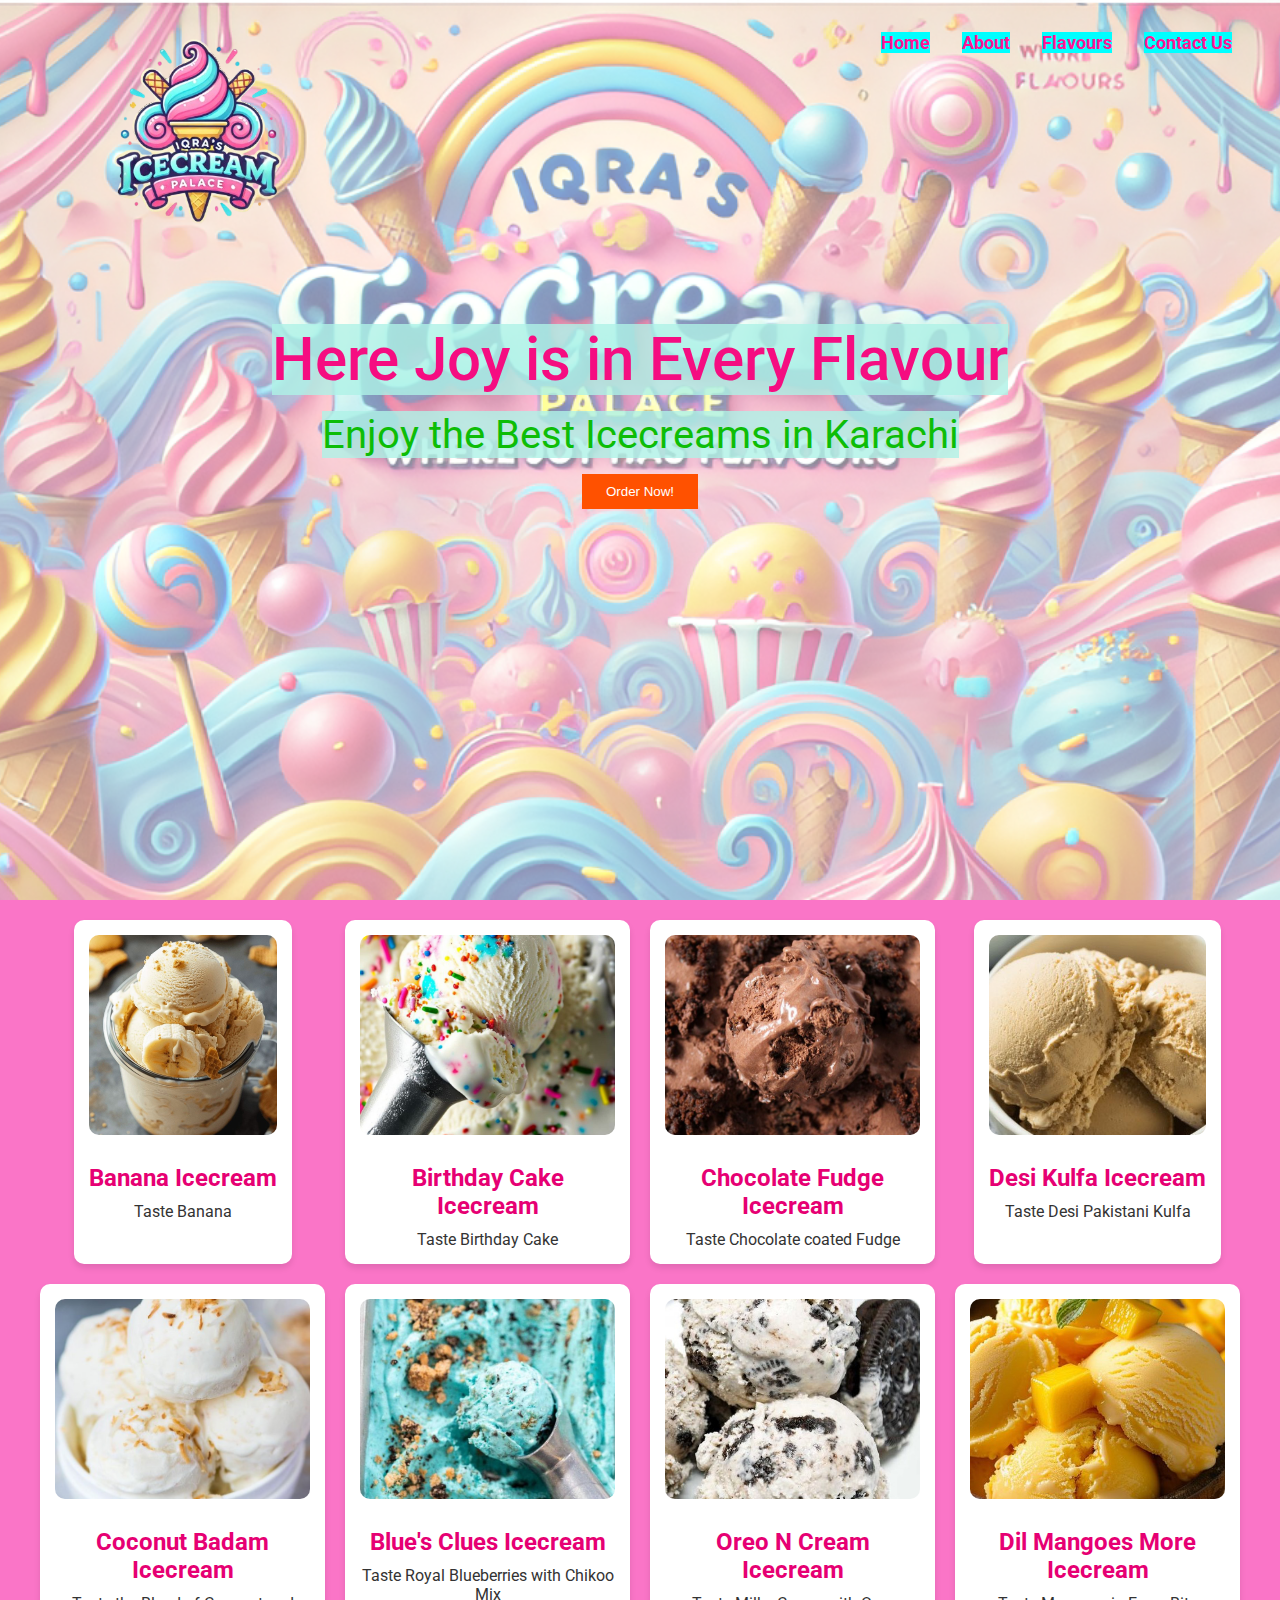
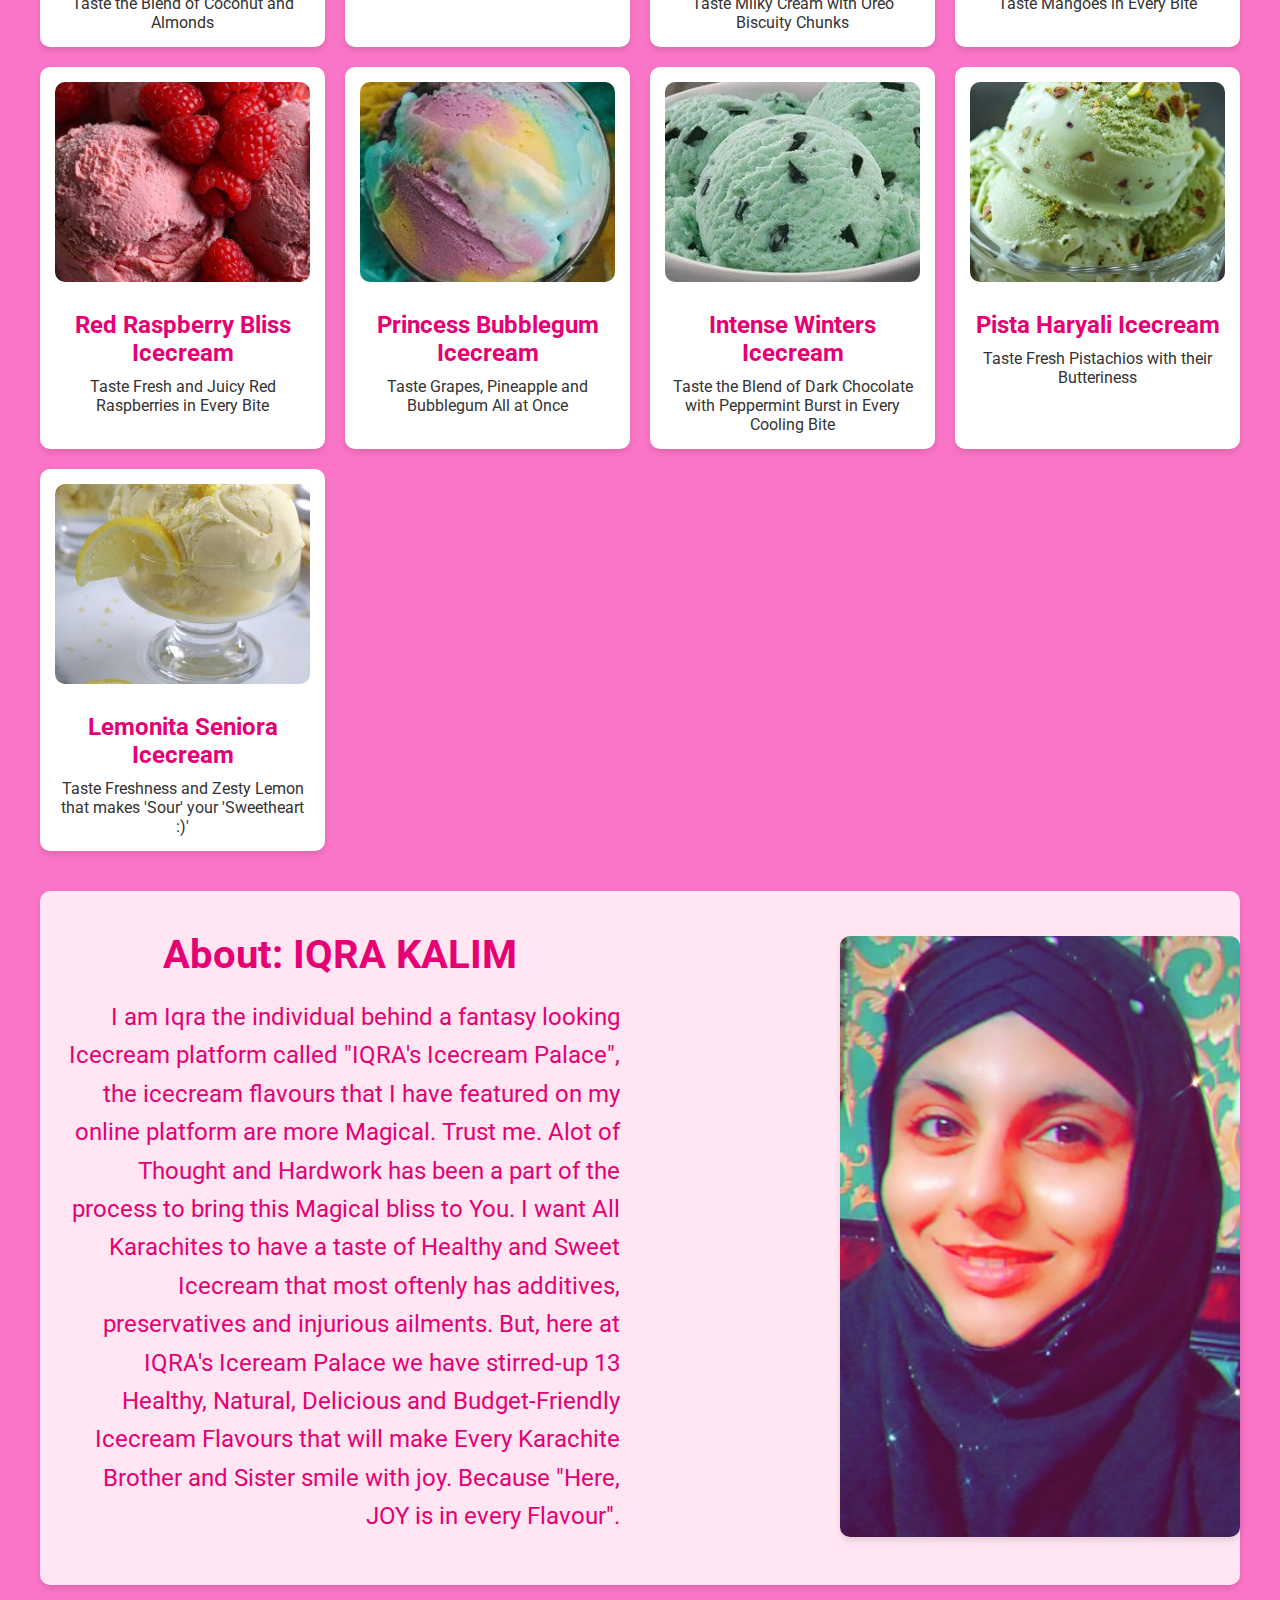
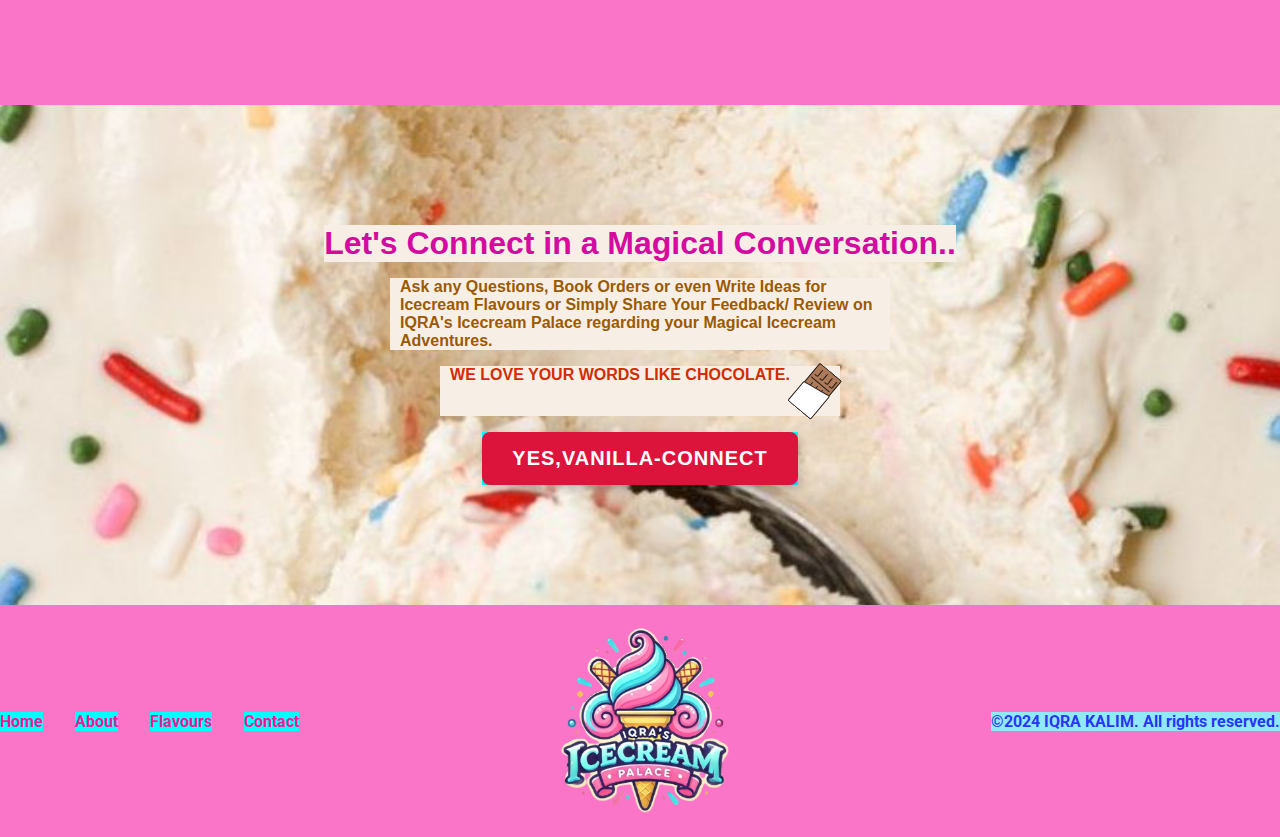
<file: index.html>
<!DOCTYPE html>
<html lang="en">
<head>
    <meta charset="UTF-8">
    <meta name="viewport" content="width=device-width, initial-scale=1.0">
    <title>IQRA's Icecream Palace</title>
    <link rel="stylesheet" href="./styles.css">
</head>
<body>
    <section id="header">
        <div class="overlay"></div>
    <div class="container">
    <nav>
        <div class="logo"></div>
        <ul class="nav-links">
        <li><a href="./index.html">Home</a></li>
        <li><a href="./about.html">About</a></li>
        <li><a href="./flavours.html">Flavours</a></li>
        <li><a href="./contact.html">Contact Us</a></li>
    </ul>
    <div class="menu-btn"><img src="./imgic/men.png" alt=""></div>
    </nav>

    <div class="header-content">  
        <h1>Here Joy is in Every Flavour</h1>
        <p>Enjoy the Best Icecreams in Karachi</p>
        <button class="order-btn">Order Now!</button>
        


    </div>
</div>
</section>

<section id="flavours" class="container">
    <div class="icecream">
<img src="./imgic/1.png" alt="">
<h1>Banana Icecream</h1>
<p>Taste Banana
</p>
</div>

<div class="icecream">
 <img src="./imgic/2.png" alt="">
<h1>Birthday Cake Icecream</h1>
<p>Taste Birthday Cake
</p>
</div>

<div class="icecream">
<img src="./imgic/3.png" alt="">
<h1>Chocolate Fudge Icecream</h1>
<p>Taste Chocolate coated Fudge
</p>
</div>

<div class="icecream">
<img src="./imgic/4.png" alt="">
<h1>Desi Kulfa Icecream</h1>
<p>Taste Desi Pakistani Kulfa
</p>
</div>

<div class="icecream">
<img src="./imgic/5.png" alt="">
<h1>Coconut Badam Icecream</h1>
<p>Taste the Blend of Coconut and Almonds
</p>
</div>

<div class="icecream">
<img src="./imgic/6.png" alt="">
<h1>Blue's Clues Icecream</h1>
<p>Taste Royal Blueberries with Chikoo Mix 
</p>
</div>

<div class="icecream">
<img src="./imgic/7.png" alt="">
<h1>Oreo N Cream Icecream</h1>
<p>Taste Milky Cream with Oreo Biscuity Chunks
</p>
</div>

<div class="icecream">
<img src="./imgic/8.png" alt="">
<h1>Dil Mangoes More Icecream</h1>
<p>Taste Mangoes in Every Bite
</p>
</div>

<div class="icecream">       
<img src="./imgic/9.png" alt="">
<h1>Red Raspberry Bliss Icecream</h1>
<p>Taste Fresh and Juicy Red Raspberries in Every Bite
</p>
</div>
                                                                 
<div class="icecream">
<img src="./imgic/10.png" alt="">
<h1>Princess Bubblegum Icecream</h1>
<p>Taste Grapes, Pineapple and Bubblegum All at Once 
</p>
                                                                          
</div>
<div class="icecream">
<img src="./imgic/11.png" alt="">
<h1>Intense Winters Icecream</h1>
<p>Taste the Blend of Dark Chocolate with Peppermint Burst in Every Cooling Bite
</p>
</div>
                                                                                    
<div class="icecream">
<img src="./imgic/12.png" alt="">                                                                                        <h1>Pista Haryali Icecream</h1>
<p>Taste Fresh Pistachios with their Butteriness 
</p>
</div>

<div class="icecream">
<img src="./imgic/13.png" alt="">
<h1>Lemonita Seniora Icecream</h1>
<p>Taste Freshness and Zesty Lemon that makes 'Sour' your 'Sweetheart :)'
</p>
</div>
</section>

<section id="about" class="container">
    <div class="about-content">
        <h1>About: IQRA KALIM</h1>
        <p>
        I am Iqra the individual behind a fantasy looking Icecream platform called "IQRA's Icecream Palace", the icecream flavours that I  have featured on my online platform are more Magical. Trust me. Alot of Thought and Hardwork has been a part of the process to bring this Magical bliss to You. I want All Karachites to have a taste of Healthy and Sweet Icecream that most oftenly has additives, preservatives and injurious ailments. But, here at IQRA's Iceream Palace we have stirred-up 13 Healthy, Natural, Delicious and Budget-Friendly Icecream Flavours that will make Every Karachite Brother and Sister smile with joy. Because "Here, JOY is in every Flavour".   
        </p>
        </div>
        <div class="about-img">
            <img src="./imgic/iqra.jpg" alt="">
        </div>
</section>

<section id="lets-connect">
 <div class="lets-connect-content">
    <h1>Let's Connect in a Magical Conversation..</h1>
    <p class="p1">Ask any Questions, Book Orders or even Write Ideas for Icecream Flavours or Simply Share Your Feedback/ Review on IQRA's Icecream Palace regarding your Magical Icecream Adventures. </p>
<p class="p2">WE LOVE YOUR WORDS LIKE CHOCOLATE.
     <span class="choc"></span>
</p>
<a href="contact.html"> 
<button class="berry-btn">YES,VANILLA-CONNECT</button>
</a>
 </div>
</section>

<footer>
    <ul class="footerlinks">
        <li><a href="./index.html">Home</a></li>
        <li><a href="./about.html">About</a></li>
        <li><a href="./flavours.html">Flavours</a></li>
        <li><a href="./contact.html">Contact</a></li>
    </ul>
    <h1 class="logo"></h1>
    <p class="tm">©2024 IQRA KALIM. All rights reserved.</p>
</footer>

<script >
const menuBtn = document.querySelector('.menu-btn')
const navLinks = document.querySelector('.nav-links')

menuBtn.addEventListener('click', function() {
navLinks.classList.toggle("active");
});
</script>
</body>
</html>
</file>
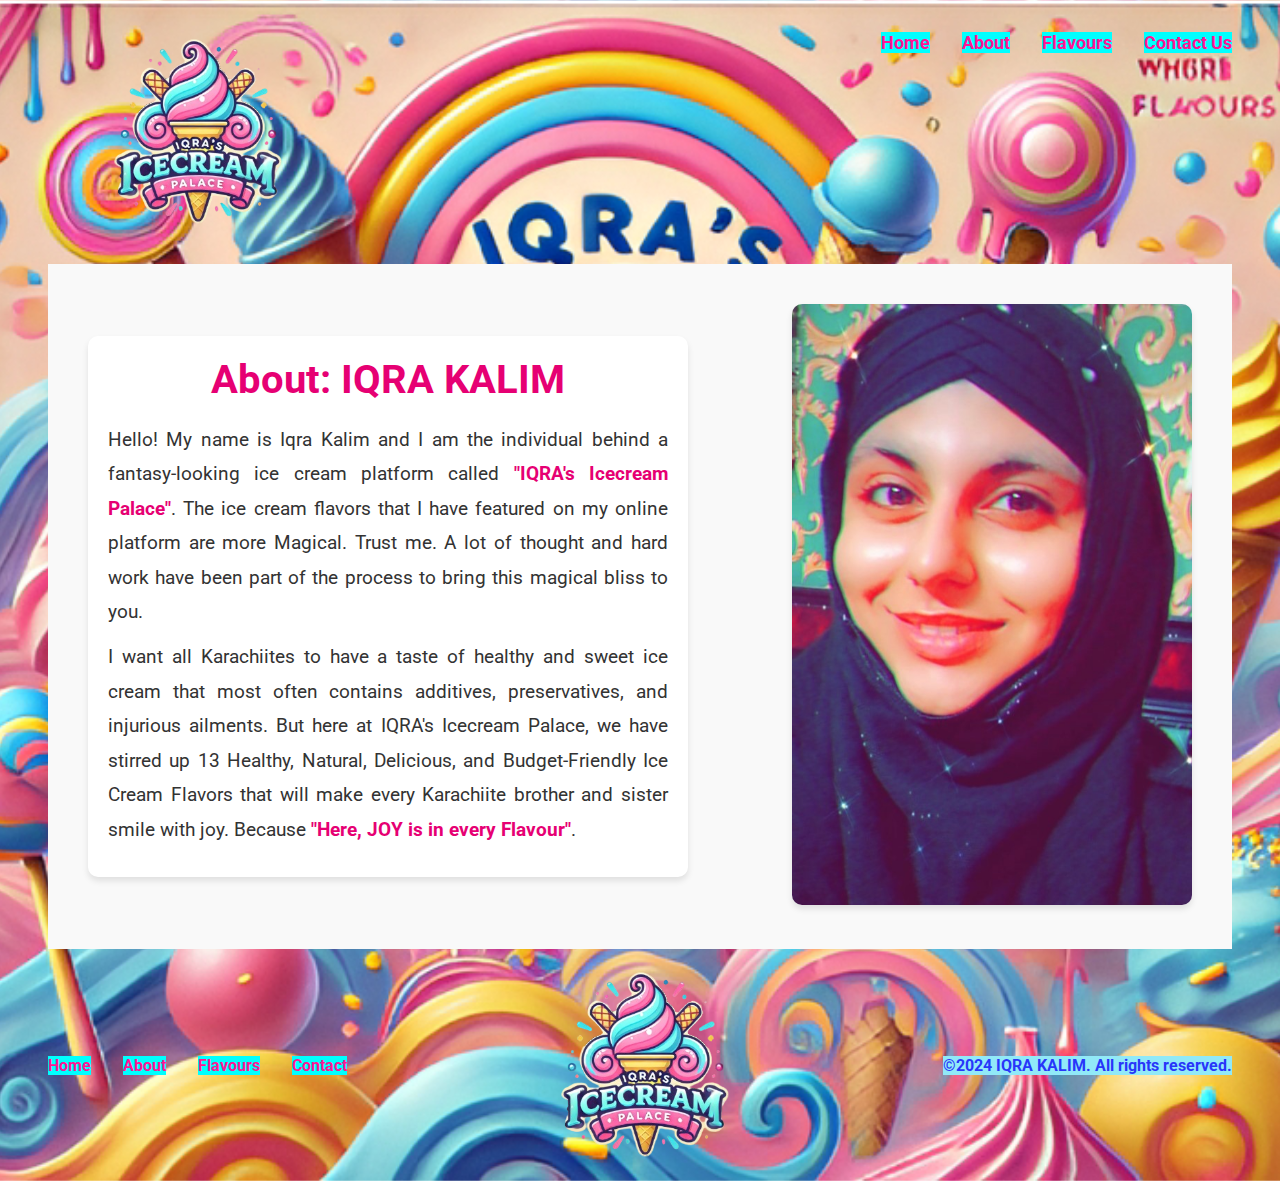
<file: about.html>
<!DOCTYPE html>
<html lang="en">
<head>
    <meta charset="UTF-8" />
    <meta name="viewport" content="width=device-width, initial-scale=1.0" />
    <title>IQRA's Icecream Palace</title>
    <link rel="stylesheet" href="./styles.css" />
</head>
<body>
    <section id="contact-header">
        <div class="ab1-oly"></div>
        <div class="container">
    <nav>
        <div class="logo"></div>
        <ul class="nav-links">
        <li><a href="./index.html">Home</a></li>
        <li><a href="./about.html">About</a></li>
        <li><a href="./flavours.html">Flavours</a></li>
        <li><a href="./contact.html">Contact Us</a></li>
    </ul>
    <div class="menu-btn"><img src="./imgic/men.png" alt=""></div>
    </nav>


    <section class="ab1">
        <div class="ab-te2">
            <h2>About: IQRA KALIM</h2>
            <p>
                Hello! My name is Iqra Kalim and I am the individual behind a fantasy-looking ice cream platform called 
                <strong>"IQRA's Icecream Palace"</strong>. The ice cream flavors that I have featured on my 
                online platform are more Magical. Trust me. A lot of thought and hard work 
                have been part of the process to bring this magical bliss to you.
            </p>
            <p>
                I want all Karachiites to have a taste of healthy and sweet ice cream that most often 
                contains additives, preservatives, and injurious ailments. But here at IQRA's Icecream 
                Palace, we have stirred up 13 Healthy, Natural, Delicious, and Budget-Friendly 
                Ice Cream Flavors that will make every Karachiite brother and sister smile with joy. 
                Because <strong>"Here, JOY is in every Flavour"</strong>.
            </p>
        </div>
        <div class="ab-im3">
            <img src="./imgic/iqra.jpg" alt="">
        </div>
    </section>

</body>
</html>


<footer>
    <ul class="footerlinks">
        <li><a href="./index.html">Home</a></li>
        <li><a href="./about.html">About</a></li>
        <li><a href="./flavours.html">Flavours</a></li>
        <li><a href="./contact.html">Contact</a></li>
    </ul>
    <h1 class="logo"></h1>
    <p class="tm">©2024 IQRA KALIM. All rights reserved.</p>
</footer>

<script >
const menuBtn = document.querySelector('.menu-btn')
const navLinks = document.querySelector('.nav-links')

menuBtn.addEventListener('click', function() {
navLinks.classList.toggle("active");
});
</script>
</body>
</html>
</file>
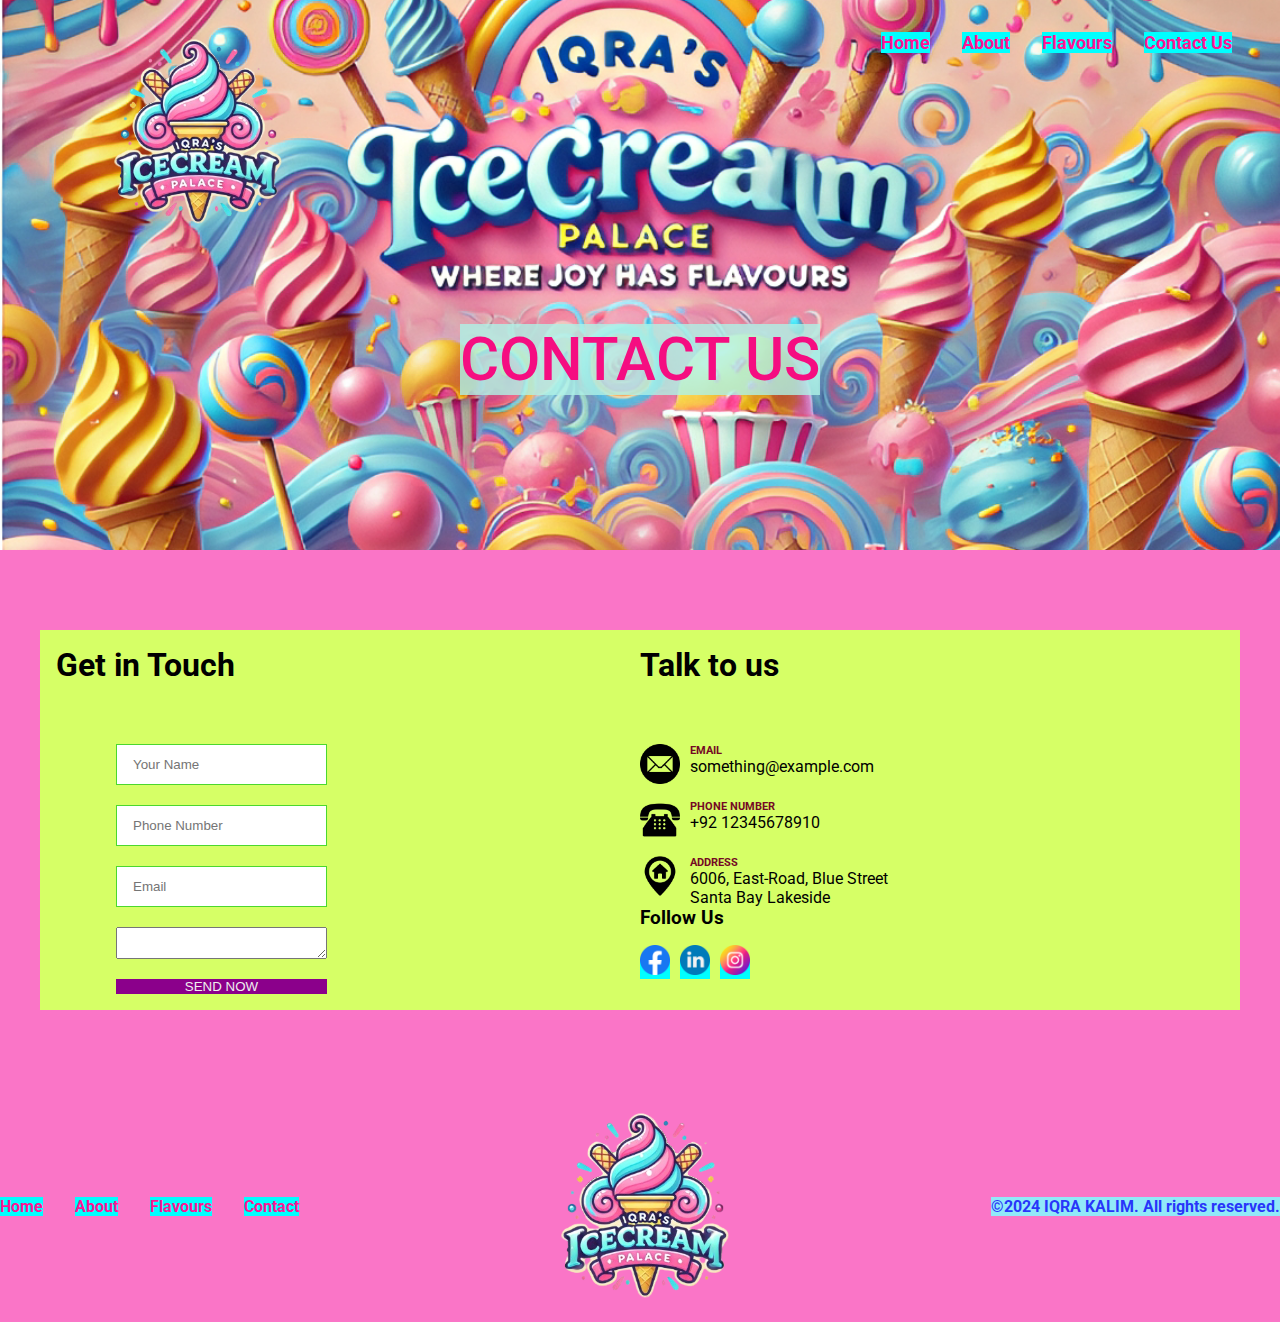
<file: contact.html>
<!DOCTYPE html>
<html lang="en">
<head>
    <meta charset="UTF-8" />
    <meta name="viewport" content="width=device-width, initial-scale=1.0" />
    <title>IQRA's Icecream Palace</title>
    <link rel="stylesheet" href="./styles.css" />
</head>
<body>
    <section id="contact-header">
        <div class="container">
    <nav>
        <div class="logo"></div>
        <ul class="nav-links">
        <li><a href="./index.html">Home</a></li>
        <li><a href="./about.html">About</a></li>
        <li><a href="./flavours.html">Flavours</a></li>
        <li><a href="./contact.html">Contact Us</a></li>
    </ul>
    <div class="menu-btn"><img src="./imgic/men.png" alt=""></div>
    </nav>

    <div class="header-content">  
        <h1>CONTACT US</h1>
        </div>
</div>
</section>


<section id="contact-us" class="container">
<form action="#">
    <h1>Get in Touch</h1>

<div class="inputsWrapper">
<input type="text" placeholder="Your Name">
<input type="number" placeholder="Phone Number">
<input type="email" placeholder="Email">
<textarea name="Message" id=""></textarea>
<button class="primary-btn">SEND NOW</button>
</div>
</form>


<div class="address">
    <h1>Talk to us</h1>

    <div class="detailsWrapper">
<div class="detail">
    <img src="./imgic/email.png" alt="">
   <div class="text">
    <h6>EMAIL</h6>
    <p>something@example.com</p>
   </div>
</div>


<div class="detail">
    <img src="./imgic/old-typical-phone.png" alt="">
   <div class="text">
    <h6>PHONE NUMBER</h6>
    <p>+92 12345678910</p>
   </div>
</div>


<div class="detail">
    <img src="./imgic/home.png" alt="">
   <div class="text">
    <h6>ADDRESS</h6>
    <p>6006, East-Road, Blue Street <br />
      Santa Bay Lakeside
    </p>
   </div>
</div>


</div>
<div class="followUs">
<h3>Follow Us</h3>
<ul class="socialLinks">
    <li>
    <a href="https://www.facebook.com"> <img src="./imgic/facebook.png" alt=""></a>
    </li>
    <li>
  <a href="https://www.linkedin.com"> <img src="./imgic/linkedin.png" alt=""></a>
   </li>
    <li> 
<a href="https://www.instagram.com"> <img src="./imgic/instagram.png" alt=""></a>
</li>
</ul>
</div>
</div>
</section>


<footer>
    <ul class="footerlinks">
        <li><a href="./index.html">Home</a></li>
        <li><a href="./about.html">About</a></li>
        <li><a href="./flavours.html">Flavours</a></li>
        <li><a href="./contact.html">Contact</a></li>
    </ul>
    <h1 class="logo"></h1>
    <p class="tm">©2024 IQRA KALIM. All rights reserved.</p>
</footer>

<script >
const menuBtn = document.querySelector('.menu-btn')
const navLinks = document.querySelector('.nav-links')

menuBtn.addEventListener('click', function() {
navLinks.classList.toggle("active");
});
</script>
</body>
</html>
</file>
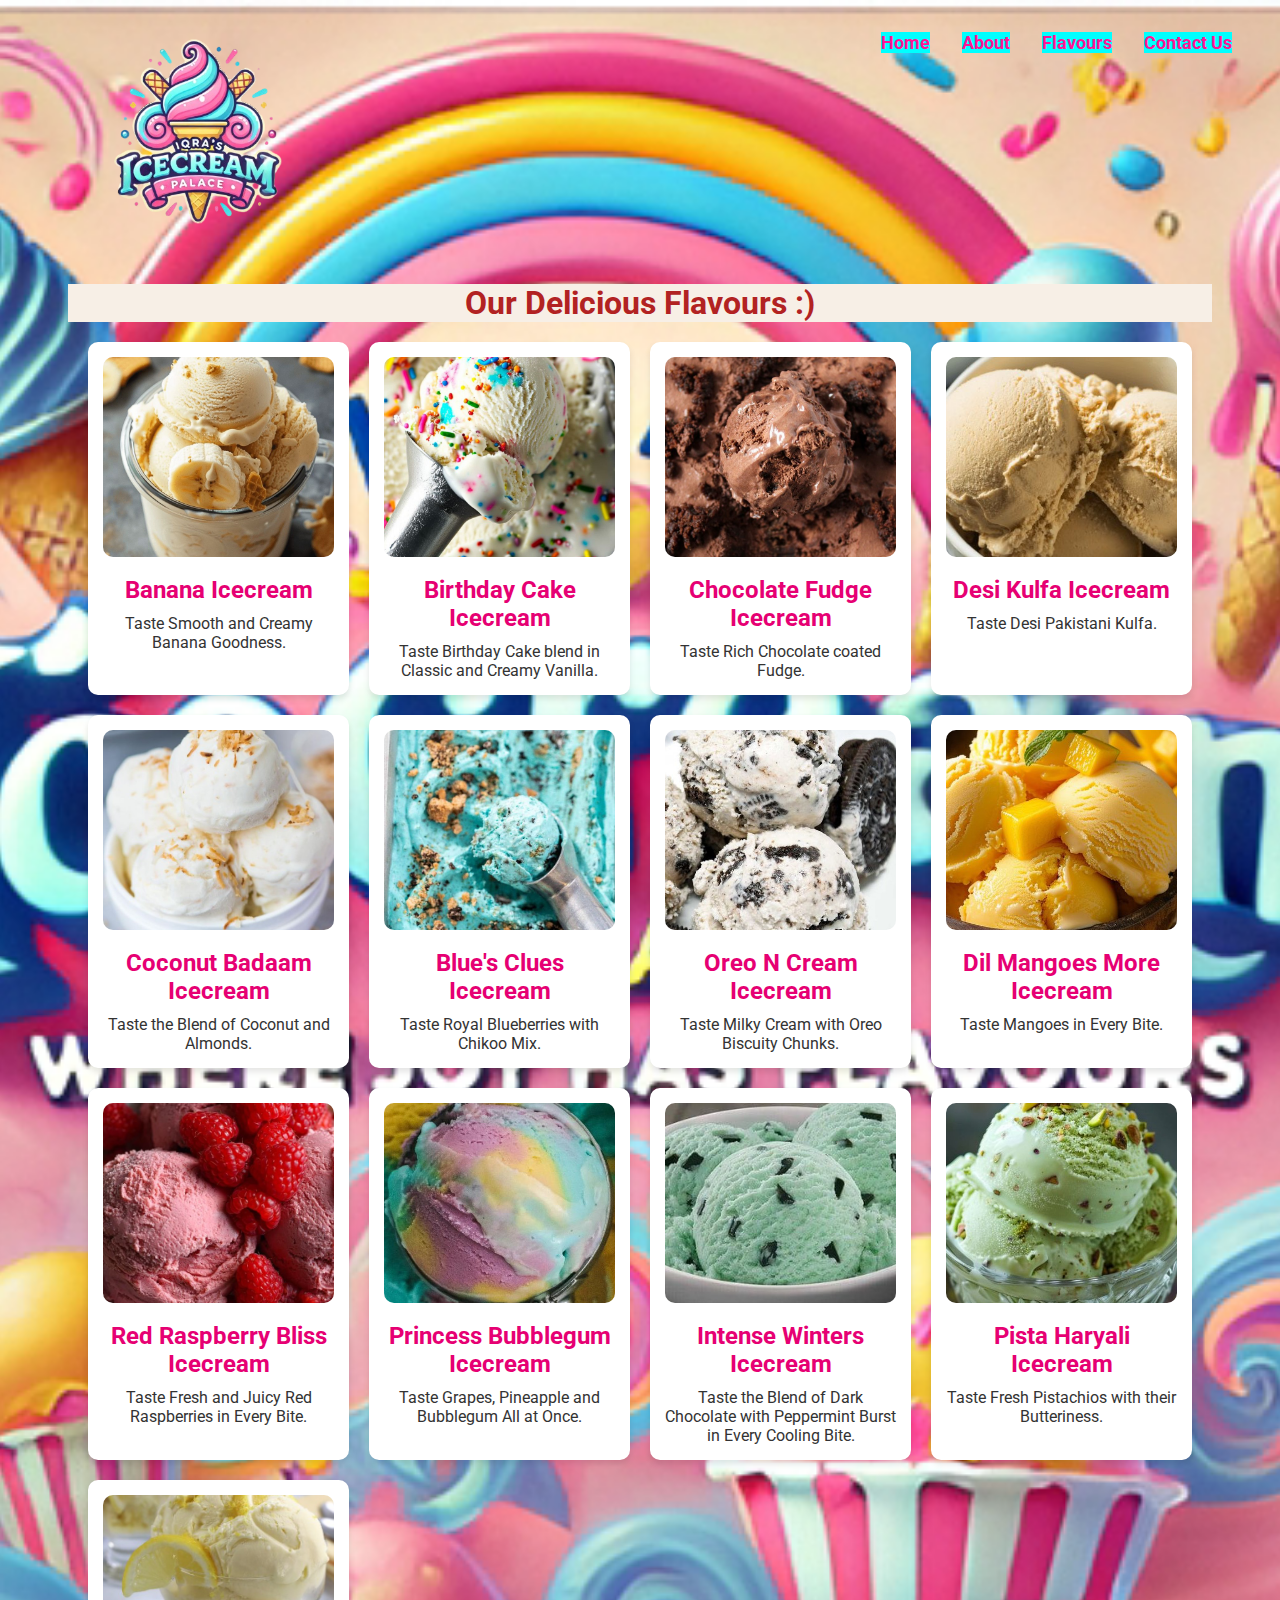
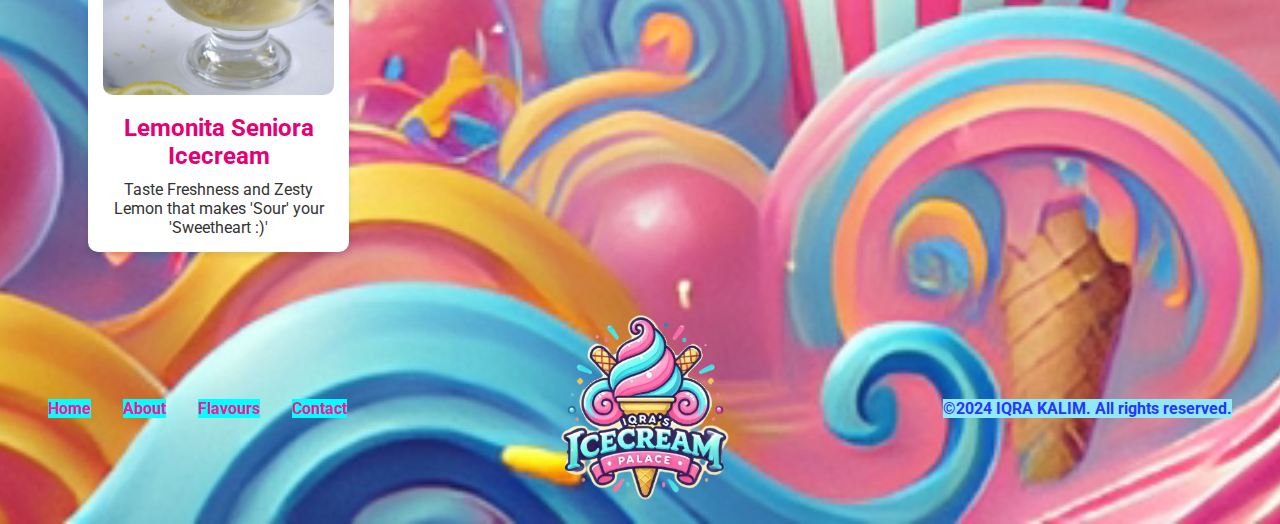
<file: flavours.html>
<!DOCTYPE html>
<html lang="en">
<head>
    <meta charset="UTF-8" />
    <meta name="viewport" content="width=device-width, initial-scale=1.0" />
    <title>IQRA's Icecream Palace</title>
    <link rel="stylesheet" href="./styles.css" />
</head>
<body>
    <section id="contact-header">
        <div class="ab1-oly"></div>
        <div class="container">
    <nav>
        <div class="logo"></div>
        <ul class="nav-links">
        <li><a href="./index.html">Home</a></li>
        <li><a href="./about.html">About</a></li>
        <li><a href="./flavours.html">Flavours</a></li>
        <li><a href="./contact.html">Contact Us</a></li>
    </ul>
    <div class="menu-btn"><img src="./imgic/men.png" alt=""></div>
    </nav>
    <div class="flv-cont">
        <h1>Our Delicious Flavours :)</h1>
        <div class="flavours-grid">
            <div class="flavour">
                <img src="./imgic/1.png" alt="">
                <h2>Banana Icecream</h2>
                <p> Taste Smooth and Creamy Banana Goodness.</p>
            </div>
            <div class="flavour">
                <img src="./imgic/2.png" alt="">
                <h2>Birthday Cake Icecream</h2>
                <p>Taste Birthday Cake blend in Classic and Creamy Vanilla.</p>
            </div>
            <div class="flavour">
                <img src="./imgic/3.png" alt="">
                <h2>Chocolate Fudge Icecream</h2>
                <p>Taste Rich Chocolate coated Fudge.</p>
            </div>
            <div class="flavour">
                <img src="./imgic/4.png" alt="">
                <h2>Desi Kulfa Icecream</h2>
                <p>Taste Desi Pakistani Kulfa.</p>
            </div>
            <div class="flavour">
                <img src="./imgic/5.png" alt="">
                <h2>Coconut Badaam Icecream</h2>
                <p>Taste the Blend of Coconut and Almonds.</p>
            </div>
            <div class="flavour">
                <img src="./imgic/6.png" alt="">
                <h2>Blue's Clues Icecream</h2>
                <p>Taste Royal Blueberries with Chikoo Mix.</p>
            </div>
            <div class="flavour">
                <img src="./imgic/7.png" alt="">
                <h2>Oreo N Cream Icecream</h2>
                <p>Taste Milky Cream with Oreo Biscuity Chunks.</p>
            </div>
            <div class="flavour">
                <img src="./imgic/8.png" alt="">
                <h2>Dil Mangoes More Icecream</h2>
                <p>Taste Mangoes in Every Bite.</p>
            </div>
            <div class="flavour">
                <img src="./imgic/9.png" alt="">
                <h2>Red Raspberry Bliss Icecream</h2>
                <p>Taste Fresh and Juicy Red Raspberries in Every Bite.</p>
            </div>
            <div class="flavour">
                <img src="./imgic/10.png" alt="">
                <h2>Princess Bubblegum Icecream</h2>
                <p>Taste Grapes, Pineapple and Bubblegum All at Once.</p>
            </div>
            <div class="flavour">
                <img src="./imgic/11.png" alt="">
                <h2>Intense Winters Icecream</h2>
                <p>Taste the Blend of Dark Chocolate with Peppermint Burst in Every Cooling Bite.</p>
            </div>
            <div class="flavour">
                <img src="./imgic/12.png" alt="">
                <h2>Pista Haryali Icecream</h2>
                <p>Taste Fresh Pistachios with their Butteriness.</p>
            </div>
            <div class="flavour">
                <img src="./imgic/13.png" alt="">
                <h2>Lemonita Seniora Icecream</h2>
                <p>Taste Freshness and Zesty Lemon that makes 'Sour' your 'Sweetheart :)'</p>
            </div>
        </div>
    </div>

    <footer>
    <ul class="footerlinks">
    <li><a href="./index.html">Home</a></li>
    <li><a href="./about.html">About</a></li>
    <li><a href="./flavours.html">Flavours</a></li>
    <li><a href="./contact.html">Contact</a></li>
    </ul>
    <h1 class="logo"></h1>
    <p class="tm">©2024 IQRA KALIM. All rights reserved.</p>
    </footer>
    
    <script >
    const menuBtn = document.querySelector('.menu-btn')
    const navLinks = document.querySelector('.nav-links')
    
    menuBtn.addEventListener('click', function() {
    navLinks.classList.toggle("active");
    });
    </script>
    </body>
    </html>
</file>
<file: styles.css>
@import url("https://fonts.googleapis.com/css?family=Roboto:400,700&display=swap");
:root{
    --primary-light: #ff5100;
    --primary-dark: rgb(13, 189, 7);
    --black: #000000;
    --white: #efefef;
}

* {
    margin:0;
    padding: 0;
    box-sizing: border-box;
}

body {
    font-family: 'Roboto', sans-serif;
    background-color: hsl(323, 93%, 72%); 
    overflow-x: hidden;
}

a{
    text-decoration: none;
    color: deeppink;
    background-color:cyan;
    font-weight: bold;
}

#header {
    position: relative;
    width: 100vw;
    min-height: 100vh;
    background-image: url('./imgic/banner.png');
    background-position: center;
    background-size: cover;
}
.overlay {
    position: absolute;
    top: 0;
    left: 0;
    width: 100%;
    height: 100%;
    background: rgba(255, 255, 255, 0.5); /* Light overlay */
}

.container{
max-width: 1200px;
margin: auto;
position: relative;
z-index: 2;
padding: 0 8px;
}
nav{
display: flex;
justify-content: space-between;
padding: 32px 0;
}

nav ul {
display: flex;
list-style: none;
gap: 32px;
font-size: 18px;
}

.logo{
width: 300px; 
height: 200px; 
background-image: url('imgic/logo.png'); 
background-size: contain; 
background-repeat: no-repeat; 
background-position: center; 
}


.header-content {
display: flex;
flex-direction: column;
justify-content: center;
align-items: center;
gap: 16px;
margin-top: 60px;
}

.header-content h1 {
font-size: 60px;
color: rgb(245, 13, 129);
background-color: rgba(175, 241, 230, 0.808);
font-weight: 500;
}

.header-content p{
font-size: 40px;
color: var(--primary-dark);
background-color: rgba(175, 241, 230, 0.808);
}


.order-btn {
padding: 10px 24px;
background-color:var(--primary-light);
color: white;
border: none;
cursor: pointer;
transition: all 0.3s ease;
}

.order-btn:hover {
background-color: var(--primary-dark);
}

.menu-btn {
position: absolute;
right: 16px;
top: 16px;
background: var(--primary-light);
padding: 8px 12px;
border-radius: 4px;
display: flex;
align-items: center;
justify-content: center;
display: none;
}

#services {
display: flex;
margin-top: 120px;
gap: 16px; /*or 30px*/
justify-content: center;
flex-wrap: wrap;
}
.service {
width: 300px;
}
.service p {
    color: blue;
}
.service img {
max-width: 100%;
}

#about {
display: flex;
align-items: center;
justify-content: space-between;
flex-wrap: wrap;
gap: 20px;
padding: 40px 0;
background-color:  #ffe6f2;
box-shadow: 0 4px 6px rgba(0, 0, 0, 0.1);
border-radius: 10px;
margin: 20px auto;
}

.about-content {
flex: 1;
max-width: 600px;
text-align: justify;
}

.about-content h1 {
font-size: 2.5em;
color: #e60073;
margin-bottom: 20px;
text-align: center;
}

.about-content p {
font-size: 1.5em;
color: #e60073;
line-height: 1.6;
margin: 10px 20px;
text-align:right;

}

.about-img {
    flex: 1;
    max-width: 400px;
}

.about-img img {
    width: 100%;
    border-radius: 10px;
    box-shadow: 0 4px 6px rgba(0, 0, 0, 0.1);
}


.p1 {
    color: rgb(156, 90, 2);
background-color:rgb(247, 239, 230);
padding-left: 10px;
    font-family:'Lucida Sans', 'Lucida Sans Regular', 'Lucida Grande', 'Lucida Sans Unicode', Geneva, Verdana, sans-serif;
    font-weight: bold;
}
.p2 {
    color: rgb(209, 44, 3);
    background-color:rgb(247, 239, 230);
    font-family:'Lucida Sans', 'Lucida Sans Regular', 'Lucida Grande', 'Lucida Sans Unicode', Geneva, Verdana, sans-serif;
    font-weight: bold;
    display: flex;
    padding-left: 10px;
    }
    
.choc {
    background: url('./imgic/chocolate-bar-svgrepo-com.svg') no-repeat;
    background-size: 50px; /* Adjust size */
    width: 50px; /* Adjust width */
    height: 50px; /* Adjust height */
    transform: rotate(-50deg);
}
.berry-btn {
background-color: crimson;
color: white;
display: inline-block;  /* Ensures the button behaves properly */
font-size: 20px;  /* Increase text size */
font-weight: bold;  /* Make text bold */
padding: 15px 30px;  /* Increase padding for a bigger button */
border: none;  /* Removes any default border */
border-radius: 8px;  /* Rounded corners for a modern look */
text-transform: uppercase;  /* Make text uppercase */
letter-spacing: 1px;  /* Improve readability */
cursor: pointer;  /* Changes cursor to pointer when hovered */
box-shadow: 2px 4px 10px rgba(0, 0, 0, 0.2); /* Soft shadow for better visibility */
transition: all 0.3s ease-in-out;  /* Smooth hover effect */
}

.berry-btn:hover {
background-color:rgb(15, 207, 255);
}

#about img {
max-width: 100%;
}

#lets-connect {
    background-image: url("./imgic/talk.png");
    background-size: cover;
    background-position: center;
    min-height: 500px;
    margin-top: 120px;
}

.lets-connect-content {
display: flex;
align-items: center;
flex-direction: column;
justify-content: center;
height: 500px;
gap: 16px;
padding: 0 16px;
}
.lets-connect-content h1 {
color: rgb(212, 10, 161);
background-color:rgb(247, 239, 230);
font-family:'Lucida Sans', 'Lucida Sans Regular', 'Lucida Grande', 'Lucida Sans Unicode', Geneva, Verdana, sans-serif;
text-align: center;
font-weight: bold;
font-size: xx-large;
}
.lets-connect-content p {
max-width: 500px;
}
footer {
    display: flex;
    justify-content: space-between;
    padding: 16px 0;
    align-items: center;
}
footer ul {
display: flex;
list-style: none;
gap: 32px;
}
footer .logo {
color: lime;
}

/* Contact page */
#contact-header {
min-height: 550px;
background-image: url(./imgic/banner.png); 
background-size: cover;
background-position: center;
}

#contact-us {
display: flex;
justify-content: space-between;
margin: 80px auto;
gap: 60px;
background-color:  hsl(76, 100%, 70%); 
padding: 16px; 
}

.form {
flex-basis: 50%;
}

.inputsWrapper {
display: flex;
flex-direction: column;
gap: 20px;
margin-top: 60px;
margin-left: 60px;
}

.inputsWrapper input {
padding: 12px 16px;
width: 100%;
border: 1px solid rgb(75, 216, 46);
outline: none;
}
.address {
    flex-basis: 50%;
}
.detailsWrapper {
display: flex;
flex-direction: column;
gap: 16px;
margin-top: 60px;
}
.detail {
    display: flex;
    gap: 10px;
}
.detail img {
width: 40px;
height: 40px;
}
.detail h6 {
color:rgb(116, 10, 36)
}
.followUsWrapper {
margin-top: 30px;
margin-left: 30px;
}
.socialLinks {
display: flex;
gap: 16px;
list-style: none;
margin-top: 16px;
}
.primary-btn{
background-color: darkmagenta;
border: none;
cursor: pointer;
transition: all 0.3s ease;
color: #efefef;
}
.primary-btn:hover {
background-color: rgb(127, 163, 231);
}

.ab1 {
    display: flex;
    align-items: center;
    justify-content: space-between;
    flex-wrap: wrap;
    gap: 20px;
    padding: 40px;
    background-color: #f9f9f9;
}

.ab-te2 {
    flex: 1;
    max-width: 600px;
    background-color: #ffffff;
    padding: 20px;
    border-radius: 10px;
    box-shadow: 0 4px 6px rgba(0, 0, 0, 0.1);
    text-align: justify;
}

.ab-te2 h2 {
    font-size: 2.5em;
    color: #e60073;
    margin-bottom: 20px;
    text-align: center;
}

.ab-te2 p {
    font-size: 1.2em;
    color: #333;
    line-height: 1.8;
    margin: 10px 0;
}

.ab-te2 strong {
    color: #e60073;
    font-weight: bold;
}

.ab-im3 {
    flex: 1;
    max-width: 400px;
}

.ab-im3 img {
    width: 100%;
    border-radius: 10px;
    box-shadow: 0 4px 6px rgba(0, 0, 0, 0.1);
}


.flv-cont {
    text-align: center;
    padding: 20px;
}

.flv-cont h1 {
    background-color:rgb(247, 239, 230);
    color: firebrick;
    font-size: xx-large;
}

.flavours-container h1 {
    font-size: 2.5em;
    color: #e60073;
    margin-bottom: 20px;
}

.flavours-grid {
    display: grid;
    grid-template-columns: repeat(auto-fit, minmax(250px, 1fr));
    gap: 20px;
    padding: 20px;
}

.flavour {
    background: white;
    border-radius: 10px;
    box-shadow: 0 4px 6px rgba(0, 0, 0, 0.1);
    padding: 15px;
    text-align: center;
    transition: transform 0.3s ease;
}

.flavour:hover {
    transform: scale(1.05);
}

.flavour img {
    width: 100%;
    border-radius: 10px;
    max-height: 200px;
    object-fit: cover;
    margin-bottom: 15px;
}

.flavour h2 {
    font-size: 1.5em;
    color: #e60073;
    margin-bottom: 10px;
}

.flavour p {
    font-size: 1em;
    color: #333;
}

#flavours {
    display: grid;
    grid-template-columns: repeat(auto-fit, minmax(250px, 1fr));
    gap: 20px;
    justify-items: center;
    padding: 20px 0;
}

.icecream {
    background: white;
    border-radius: 10px;
    box-shadow: 0 4px 6px rgba(0, 0, 0, 0.1);
    padding: 15px;
    text-align: center;
    transition: transform 0.3s ease, box-shadow 0.3s ease;
    max-width: 300px;
}

.icecream:hover {
    transform: scale(1.05);
    box-shadow: 0 6px 10px rgba(0, 0, 0, 0.2);
}

.icecream img {
    width: 100%;
    border-radius: 10px;
    max-height: 200px;
    object-fit: cover;
    margin-bottom: 15px;
}

.icecream h1 {
    font-size: 1.5em;
    color: #e60073;
    margin: 10px 0;
}

.icecream p {
    font-size: 1em;
    color: #333;
    margin: 0;
}
.tm{
background-color:rgb(145, 233, 248);
color: rgb(40, 54, 250);
font-weight: bold;
}

ul.socialLinks {
    list-style-type: none; /* Removes default list bullets */
    padding: 0;
    display: flex; /* To display the icons horizontally */
    gap: 10px; /* Optional: space between icons */
}

/* Style for each image icon */
ul.socialLinks li img {
    width: 30px; /* Adjust size to your preference */
    height: 30px; /* Keep the icons square */
    transition: transform 0.3s ease; /* Smooth hover effect */
  }
  
  /* Optional: Add hover effect */
  ul.socialLinks li img:hover {
    transform: scale(1.1); /* Slightly enlarge on hover */
  }



/*Media Queries*/
@media only screen and (max-width:520px) {
    #header {
        min-height: 50vh;
}
    .header-content h1 {
font-size: 32px;
}
.header-content p{
    font-size: 24px;
}
.menu-btn{
display: block;
}

nav {
padding: 16px;
}

nav ul {
    position: absolute;
    top: 0;
    right: 0;
    flex-direction: column;
background-color: #ff5100;
width: 80%;
height: 100%;
align-items: end;
padding-top: 80px;
margin-right: -900px;
transition: all 0.3s ease;
}
nav ul.active{
    margin-right: 0;
}

nav ul li {
border-bottom: 1px solid --primary-dark;
width: 100%;
padding: 8px 16px;
text-align: right;
}
footer {
    flex-direction: column;
    align-items: center;
    padding: 32px 0;
}
#contact-us {
    flex-direction: column;
}
.inputsWrapper {
    margin-left: 0;
}
.berry-btn {
font-size: 16px;
padding: 10px 20px;
width: 100%; 
text-align: center;
}
.ab-te2 h2 {
    font-size: 1.5em;
}

.ab-te2 p {
    font-size: 0.9em;
}

.ab1 {
    padding: 20px;
}

.flv-cont h1 {
    font-size: 1.8em;
}

.flavours-grid {
    grid-template-columns: repeat(auto-fit, minmax(150px, 1fr));
    gap: 10px;
}

.flavour {
    padding: 8px;
}

.flavour h2 {
    font-size: 1.2em;
}

.flavour p {
    font-size: 0.8em;
}

.icecream {
    padding: 10px;
}

.icecream img {
    max-height: 150px;
}

.icecream h1 {
    font-size: 1em;
}

.icecream p {
    font-size: 0.8em;
}

.about-content h1 {
    font-size: 1.5em;
}

.about-content p {
    font-size: 0.9em;
}

#about {
    padding: 10px;
}

ul.socialLinks li img {
    width: 20px;
    height: 20px;
}
}
</file>
